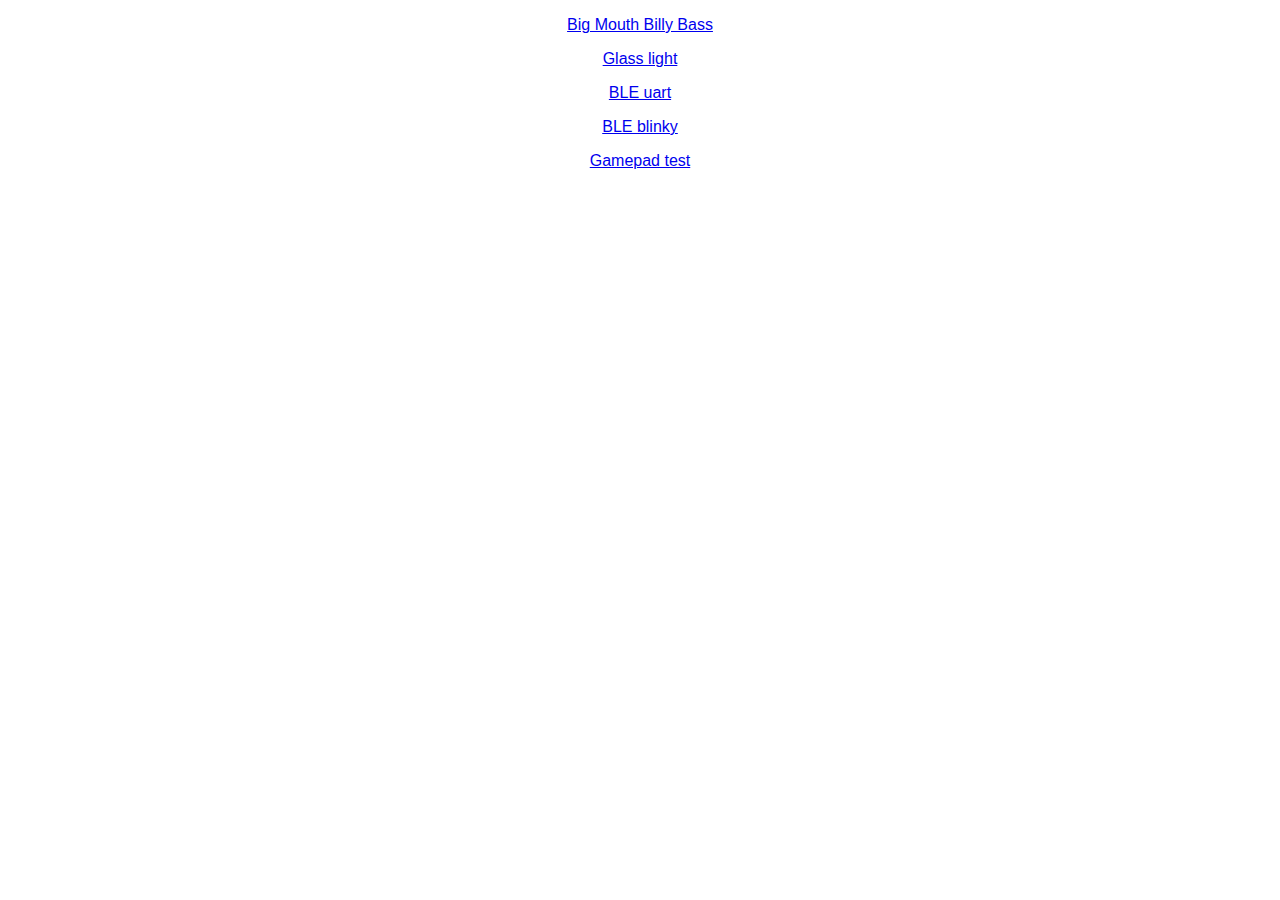
<file: index.html>
<!doctype html>

<html lang="en">

<head>
    <meta charset="utf-8">
    <meta http-equiv="X-UA-Compatible" content="IE=edge">
    <meta name="description" content="Glass light">
    <meta name="viewport" content="width=device-width, initial-scale=1">
    
    <title>Ole Bauck's github pages</title>
    
    <link rel="stylesheet" href="main.css">
    
  </head>

<body>

<div style="text-align:center;">

<p>
<a href="big_mouth_billy_bass.html"> Big Mouth Billy Bass </a>
</p>

<p>
<a href="glass_light.html"> Glass light </a>
</p>

<p>
<a href="ble_uart.html"> BLE uart </a>
</p>

<p>
<a href="ble_blinky.html"> BLE blinky </a>
</p>

<p>
<a href="gamepad_test.html"> Gamepad test </a>
</p>

</div>

</body>
</html>
</file>
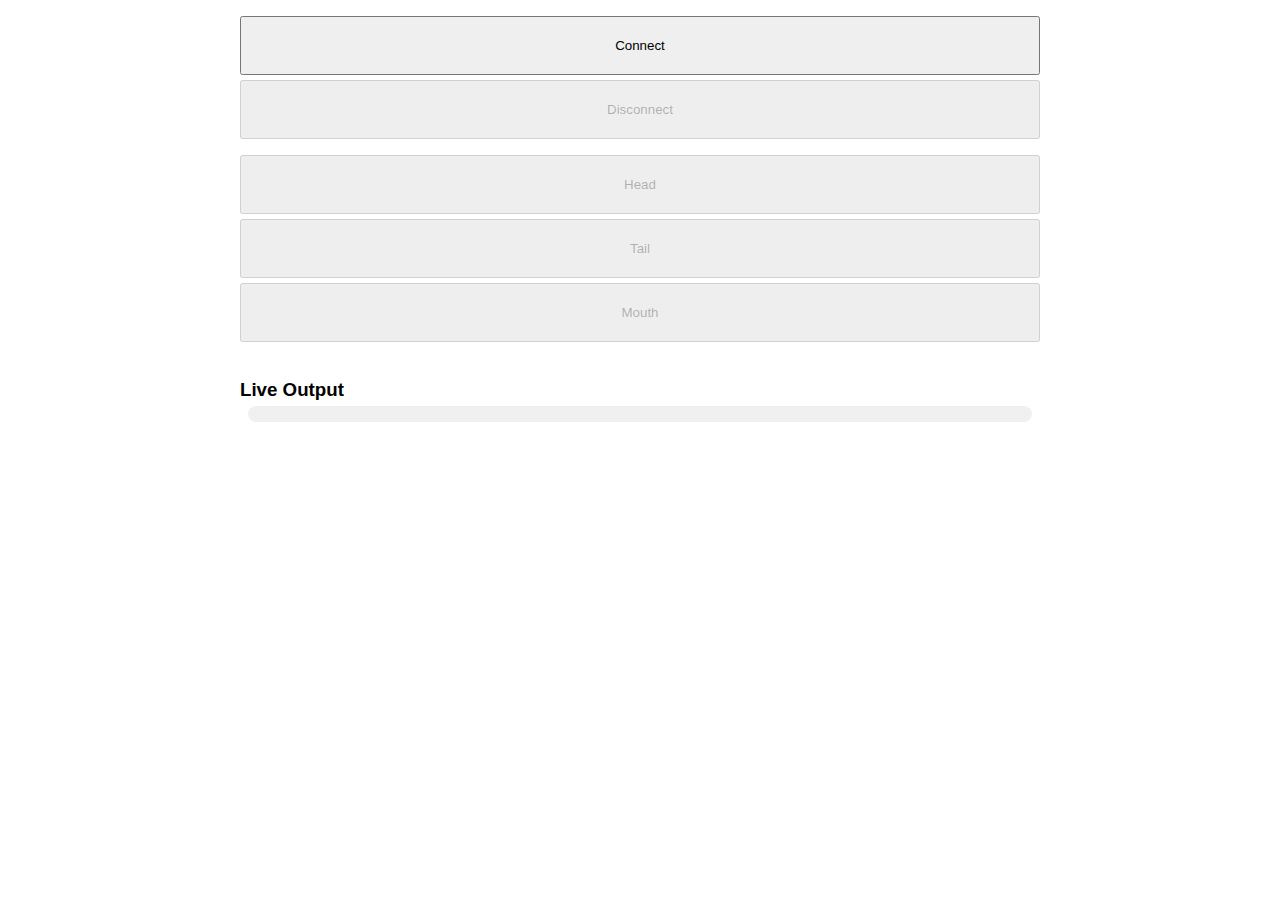
<file: big_mouth_billy_bass.html>
<!doctype html>

<html lang="en">

<head>
    <meta charset="utf-8">
    <meta http-equiv="X-UA-Compatible" content="IE=edge">
    <meta name="description" content="Big mouth billy bass">
    <meta name="viewport" content="width=device-width, initial-scale=1">
    
    <title>Big mouth billy bass</title>
    <script async="" src="https://www.google-analytics.com/analytics.js"></script><script>
      // Add a global error event listener early on in the page load, to help ensure that browsers
      // which don't support specific functionality still end up displaying a meaningful message.
      window.addEventListener('error', function(error) {
        if (ChromeSamples && ChromeSamples.setStatus) {
          console.error(error);
          ChromeSamples.setStatus(error.message + ' (Your browser may not support this feature. Use chrome on android 6 or higher)');
          error.preventDefault();
        }
      });
    </script>
    
    <link rel="stylesheet" href="main.css">
    
  </head>

<body>

<p>
  <button id="connectButton"> Connect </button>
  <button id="disconnectButton" disabled="true"> Disconnect </button>
</p>

<div id="motionButtons">

  <button id="motionHead" onclick="onMotionHeadButtonClick()" disabled="true"> Head </button>
  <button id="motionTail" ontouchstart="onMotionTailButtonClick()" ontouchend="onMotionTailButtonRelease()" disabled="true"> Tail </button>
  <button id="motionMouth" ontouchstart="onMotionMouthButtonClick()" ontouchend="onMotionMouthButtonRelease()" disabled="true"> Mouth </button>

</div>

<div id="playButtons">

</div>

<h3>Live Output</h3>
<div id="output" class="output">
  <div id="content"></div>
  <div id="status"></div>
  <pre id="log"></pre>
</div>

<script>

  var ChromeSamples = {
    log: function() {
      var line = Array.prototype.slice.call(arguments).map(function(argument) {
        return typeof argument === 'string' ? argument : JSON.stringify(argument);
      }).join(' ');
      document.querySelector('#log').textContent += line + '\n';
    },
    clearLog: function() {
      document.querySelector('#log').textContent = '';
    },
    setStatus: function(status) {
      document.querySelector('#status').textContent = status;
    },
    setContent: function(newContent) {
      var content = document.querySelector('#content');
      while(content.hasChildNodes()) {
        content.removeChild(content.lastChild);
      }
      content.appendChild(newContent);
    }
  };

  </script>

  <script>

  var bluetoothDevice;
  var characteristicPlay;
  var characteristicMotion;
  let decoder = new TextDecoder('utf-8');

  let BmbbServiceUuid = '82240001-dfce-47ed-8ca1-d6b50d5a31bf';
  let characteristicUuidSongs = '82240003-dfce-47ed-8ca1-d6b50d5a31bf'
  let characteristicUuidPlay = '82240002-dfce-47ed-8ca1-d6b50d5a31bf'
  let characteristicUuidMotion = '82240004-dfce-47ed-8ca1-d6b50d5a31bf'

  function onConnectButtonClick() {

    log('Requesting Bluetooth Device with Big Mouth Billy Bass Service UUID');
    navigator.bluetooth.requestDevice({
        filters: [{
        services: [BmbbServiceUuid]
      }]
    })
    .then(device => {
      bluetoothDevice = device;
      bluetoothDevice.addEventListener('gattserverdisconnected', onDisconnected);
      log('Connecting to GATT Server...');
      return device.gatt.connect();
    })
    .then(server => {
      log('Getting Service...');
      return server.getPrimaryService(BmbbServiceUuid);
    })
    .then(service => {
      log('Getting Characteristics...');
      return service.getCharacteristics();
    })
    .then(characteristics => {

      let queue = Promise.resolve();

      characteristics.forEach(characteristic => {
        switch (characteristic.uuid) {
          case characteristicUuidSongs:
            log("reading characteristic songs");
            queue = queue.then(_ => characteristic.readValue()).then(value => {
              addPlayButtons(decoder.decode(value))
              log('Value: \n' + decoder.decode(value));
            });
            break;

          case characteristicUuidPlay:
            log("storing characteristic play")
            characteristicPlay = characteristic;
            break;
          case characteristicUuidMotion:
            log("storing characteristic motion")
            characteristicMotion = characteristic;
            break;
        }
      })

      document.getElementById("disconnectButton").disabled = false;
      document.getElementById("connectButton").disabled = true;

      document.getElementById("motionHead").disabled = false;
      document.getElementById("motionTail").disabled = false;
      document.getElementById("motionMouth").disabled = false;

      return queue;
    })
    .catch(error => {
      log('Argh! ' + error);
    });
  } 

function onDisconnectButtonClick() {
  log("Disconnect button click");
  if (!bluetoothDevice) {
    return;
  }
  log('Disconnecting from Bluetooth Device...');
  if (bluetoothDevice.gatt.connected) {
    bluetoothDevice.gatt.disconnect();
  } else {
    log('> Bluetooth Device is already disconnected');
  }
}

function onDisconnected(event) {
  document.getElementById("disconnectButton").disabled = true;
  document.getElementById("connectButton").disabled = false;

  document.getElementById("motionHead").disabled = true;
  document.getElementById("motionTail").disabled = true;
  document.getElementById("motionMouth").disabled = true;

  bluetoothDevice = null;

  var buttonParagraph = document.querySelector('#playButtons');

  //remove buttons if there are any
  while (buttonParagraph.hasChildNodes()) 
  {   
    buttonParagraph.removeChild(buttonParagraph.firstChild);
  }

  // Object event.target is Bluetooth Device getting disconnected.
  log('> Bluetooth Device disconnected');
}

function onPlayButtonClick()
{
  if(characteristicPlay)
  {
    log(this.name);
    
    let ledValue = new Uint8Array([parseInt(this.name)]);

    characteristicPlay.writeValue(ledValue);
  }
}

function onMotionHeadButtonClick()
{
  if(characteristicMotion)
  {
    log("Head toggle");

    let ledValue = new Uint8Array([0]);

    characteristicMotion.writeValue(ledValue);
  }
}

function onMotionTailButtonClick()
{
  if(characteristicMotion)
  {
    log("Tail out");
    let ledValue = new Uint8Array([2]);

    characteristicMotion.writeValue(ledValue);
  }
}

function onMotionTailButtonRelease()
{
  if(characteristicMotion)
  {
    log("Tail in");
    let ledValue = new Uint8Array([3]);

    characteristicMotion.writeValue(ledValue);
  }
}

function onMotionMouthButtonClick()
{
  if(characteristicMotion)
  {
    log("Mouth open");
    let ledValue = new Uint8Array([4]);

    characteristicMotion.writeValue(ledValue);
  }
}

function onMotionMouthButtonRelease()
{
  if(characteristicMotion)
  {
    log("Tail close");
    let ledValue = new Uint8Array([5]);

    characteristicMotion.writeValue(ledValue);
  }
}

function addPlayButtons(str)
{
  var btn;
  var buttonText;
  var buttonParagraph = document.querySelector('#playButtons');

  //remove buttons if there are any
  while (buttonParagraph.hasChildNodes()) 
  {   
    buttonParagraph.removeChild(buttonParagraph.firstChild);
  }

  var res = str.split("\n");
  for(i = 0; i < res.length; i++)
  {
    btn = document.createElement("BUTTON");
    btn.name = i;
    //btn.style.width = "50%";
    //btn.style.margin = "auto";
    //btn.style.display = "block";
    btn.onclick = onPlayButtonClick;
    buttonText = document.createTextNode(res[i]);
    btn.appendChild(buttonText);
    buttonParagraph.appendChild(btn);
  }
}

document.querySelector('#connectButton').addEventListener('click', function() {
  if (isWebBluetoothEnabled()) {
    ChromeSamples.clearLog();
    onConnectButtonClick();
  }
  
});

document.querySelector('#disconnectButton').addEventListener('click', function() {
  if (isWebBluetoothEnabled()) {
    onDisconnectButtonClick();
  }  
});

</script>

<script>
  log = ChromeSamples.log;
  function isWebBluetoothEnabled() {
    if (navigator.bluetooth) {
      return true;
    } else {
      ChromeSamples.setStatus('Web Bluetooth API is not available.\n' +
          'Please make sure the "Experimental Web Platform features" flag is enabled.');
      return false;
    }
  }
</script>

</body>
</html>
</file>
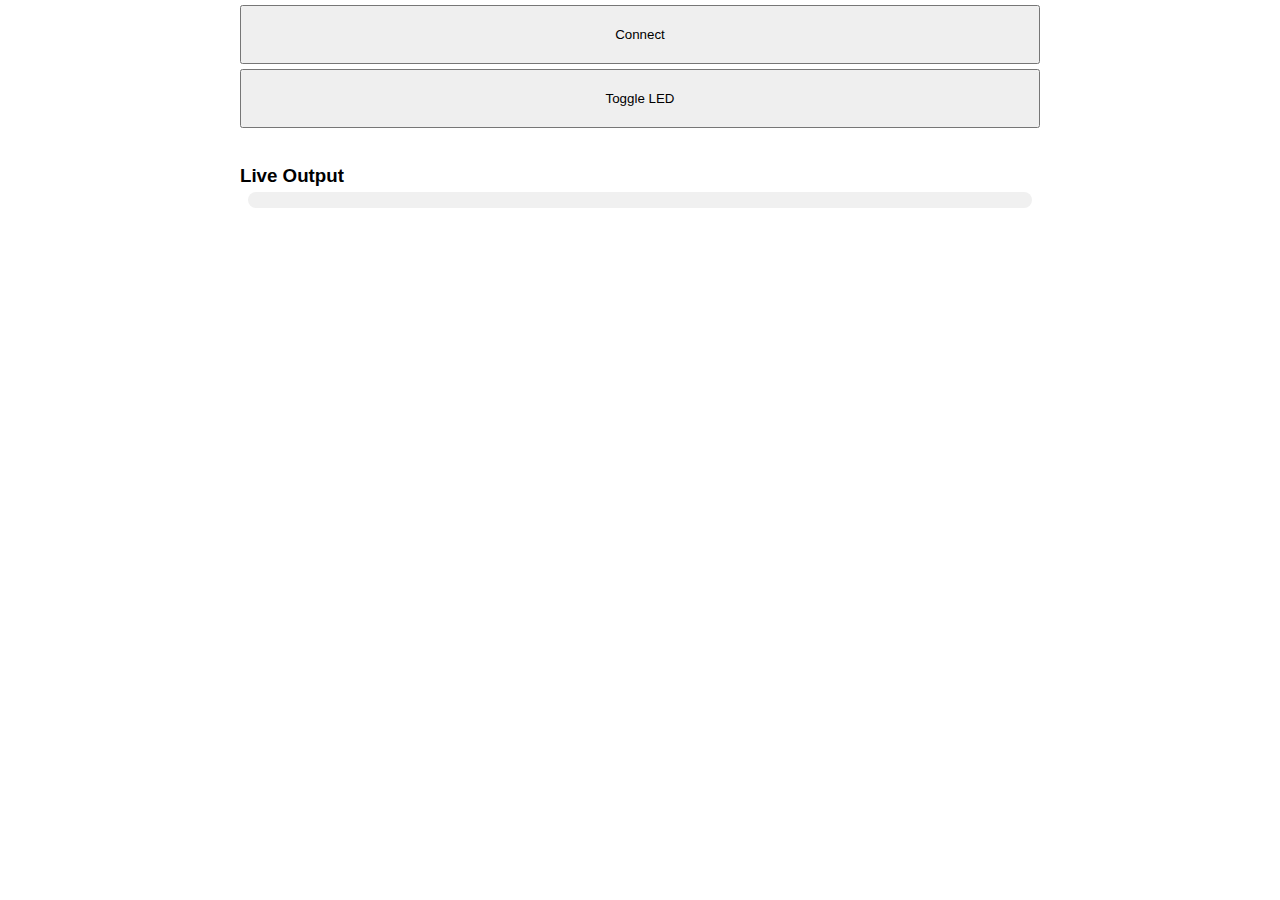
<file: ble_blinky.html>
<!doctype html>

<html lang="en">

<head>
    <meta charset="utf-8">
    <meta http-equiv="X-UA-Compatible" content="IE=edge">
    <meta name="description" content="Sample illustrating the use of Web Bluetooth / Write Descriptor.">
    <meta name="viewport" content="width=device-width, initial-scale=1">
    
    <title>Web Bluetooth / Write Descriptor Sample</title>
    <script async="" src="https://www.google-analytics.com/analytics.js"></script><script>
      // Add a global error event listener early on in the page load, to help ensure that browsers
      // which don't support specific functionality still end up displaying a meaningful message.
      window.addEventListener('error', function(error) {
        if (ChromeSamples && ChromeSamples.setStatus) {
          console.error(error);
          ChromeSamples.setStatus(error.message + ' (Your browser may not support this feature.)');
          error.preventDefault();
        }
      });
    </script>
    
    <link rel="stylesheet" href="main.css">
    
  </head>

<body>

<button id="connectButton">Connect</button>

<button id="LEDButton">Toggle LED</button>

<h3>Live Output</h3>
<div id="output" class="output">
  <div id="content"></div>
  <div id="status"></div>
  <pre id="log"></pre>
</div>

<script>

  var ChromeSamples = {
    log: function() {
      var line = Array.prototype.slice.call(arguments).map(function(argument) {
        return typeof argument === 'string' ? argument : JSON.stringify(argument);
      }).join(' ');
      document.querySelector('#log').textContent += line + '\n';
    },
    clearLog: function() {
      document.querySelector('#log').textContent = '';
    },
    setStatus: function(status) {
      document.querySelector('#status').textContent = status;
    },
    setContent: function(newContent) {
      var content = document.querySelector('#content');
      while(content.hasChildNodes()) {
        content.removeChild(content.lastChild);
      }
      content.appendChild(newContent);
    }
  };

  </script>

  <script>

  var myCharacteristic;
  let toggle_value = 0;

  let serviceUuid = '00001523-1212-efde-1523-785feabcd123';
  let characteristicUuid = '00001525-1212-efde-1523-785feabcd123'

  function onConnectButtonClick() {

    log('Requesting Bluetooth Device with Led Button Service');
    navigator.bluetooth.requestDevice({
        filters: [{
        services: ['00001523-1212-efde-1523-785feabcd123']
      }]
    })
    .then(device => {
      log('Connecting to GATT Server...');
      return device.gatt.connect();
    })
    .then(server => {
      log('Getting Service...');
      return server.getPrimaryService(serviceUuid);
    })
    .then(service => {
      log('Getting Characteristic...');
      return service.getCharacteristic(characteristicUuid);
    })
    .then(characteristic => {
      myCharacteristic = characteristic;
      log("connected to device, push button to toggle led.");
    })
    .catch(error => {
      document.querySelector('#writeButton').disabled = true;
      log('Argh! ' + error);
    });
  } 

function onLedButtonClick(){
  if(myCharacteristic)
  {
    if(toggle_value == 0)
    {
      toggle_value = 1;
    }
    else
    {
      toggle_value = 0;
    }
    let ledValue = new Uint8Array([toggle_value]);
    myCharacteristic.writeValue(ledValue);
  }
  else
  {
    log("Device is not connected, push the connect button.");
  }
}

document.querySelector('#connectButton').addEventListener('click', function() {
  if (isWebBluetoothEnabled()) {
    ChromeSamples.clearLog();
    onConnectButtonClick();
  }
});

document.querySelector('#LEDButton').addEventListener('click', function() {
  onLedButtonClick();
});

</script>

<script>
  log = ChromeSamples.log;
  function isWebBluetoothEnabled() {
    if (navigator.bluetooth) {
      return true;
    } else {
      ChromeSamples.setStatus('Web Bluetooth API is not available.\n' +
          'Please make sure the "Experimental Web Platform features" flag is enabled.');
      return false;
    }
  }
</script>

</body>
</html>
</file>
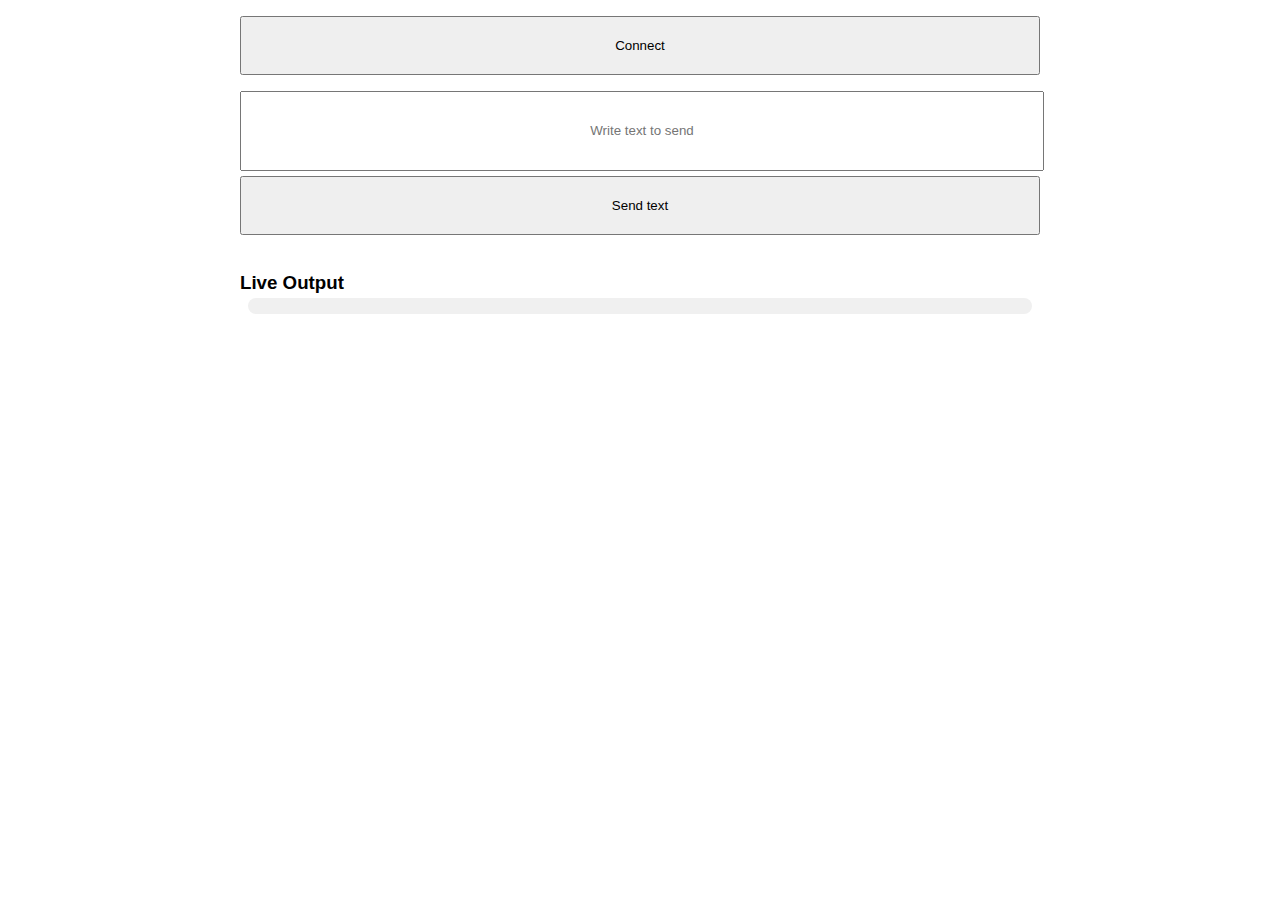
<file: ble_uart.html>
<!doctype html>

<html lang="en">

<head>
    <meta charset="utf-8">
    <meta http-equiv="X-UA-Compatible" content="IE=edge">
    <meta name="description" content="Sample illustrating the use of Web Bluetooth / Write Descriptor.">
    <meta name="viewport" content="width=device-width, initial-scale=1">
    
    <title>Web Bluetooth / Write Descriptor Sample</title>
    <script async="" src="https://www.google-analytics.com/analytics.js"></script><script>
      // Add a global error event listener early on in the page load, to help ensure that browsers
      // which don't support specific functionality still end up displaying a meaningful message.
      window.addEventListener('error', function(error) {
        if (ChromeSamples && ChromeSamples.setStatus) {
          console.error(error);
          ChromeSamples.setStatus(error.message + ' (Your browser may not support this feature.)');
          error.preventDefault();
        }
      });
    </script>
    
    <link rel="stylesheet" href="main.css">
    
  </head>

<body>

<p>
<button id="connectButton">Connect</button>
</p>

<p>
  <input id="uartText" type="text" placeholder="Write text to send">
  <button id="writeButton">Send text</button>
</p>

<h3>Live Output</h3>
<div id="output" class="output">
  <div id="content"></div>
  <div id="status"></div>
  <pre id="log"></pre>
</div>

<script>

  var ChromeSamples = {
    log: function() {
      var line = Array.prototype.slice.call(arguments).map(function(argument) {
        return typeof argument === 'string' ? argument : JSON.stringify(argument);
      }).join(' ');
      document.querySelector('#log').textContent += line + '\n';
    },
    clearLog: function() {
      document.querySelector('#log').textContent = '';
    },
    setStatus: function(status) {
      document.querySelector('#status').textContent = status;
    },
    setContent: function(newContent) {
      var content = document.querySelector('#content');
      while(content.hasChildNodes()) {
        content.removeChild(content.lastChild);
      }
      content.appendChild(newContent);
    }
  };

  </script>

  <script>

  var CharacteristicTx;
  var CharacteristicRx;
  let toggle_value = 0;

  let serviceUuid = '6e400001-b5a3-f393-e0a9-e50e24dcca9e';
  let characteristicUuidTx = '6e400002-b5a3-f393-e0a9-e50e24dcca9e'
  let characteristicUuidRx = '6e400003-b5a3-f393-e0a9-e50e24dcca9e'

  function onConnectButtonClick() {

    log('Requesting Bluetooth Device with Nordic Uart Service');
    navigator.bluetooth.requestDevice({
        filters: [{
        services: [serviceUuid]
      }]
    })
    .then(device => {
      log('Connecting to GATT Server...');
      return device.gatt.connect();
    })
    .then(server => {
      log('Getting Service...');
      return server.getPrimaryService(serviceUuid);
    })
    .then(service => {
      log('Getting Characteristics...');
      return service.getCharacteristics();
    })
    .then(characteristics => {

      let queue = Promise.resolve();

      characteristics.forEach(characteristic => {
        switch (characteristic.uuid) {
          case characteristicUuidRx:
            log("storing characteristic Rx")
            CharacteristicRx = characteristic;
            break;

          case characteristicUuidTx:
            log("storing characteristic Tx")
            CharacteristicTx = characteristic;
            break;
        }
      })

      return queue;
    })
    .catch(error => {
      document.querySelector('#writeButton').disabled = true;
      log('Argh! ' + error);
    });
  } 

function onWriteButtonClick(){
  if(!CharacteristicTx)
  {
    log("Device is not connected, push the connect button.");
    return;
  }
  
  let encoder = new TextEncoder('utf-8');
  let value = document.querySelector('#uartText').value;
  CharacteristicTx.writeValue(encoder.encode(value))

  .then(_ => {
    log('sent: ' + value);
  })
  .catch(error => {
    log('Argh! ' + error);
  });
}

document.querySelector('#connectButton').addEventListener('click', function() {
  if (isWebBluetoothEnabled()) {
    ChromeSamples.clearLog();
    onConnectButtonClick();
  }
});

document.querySelector('#writeButton').addEventListener('click', function() {
  onWriteButtonClick();
});

</script>

<script>
  log = ChromeSamples.log;
  function isWebBluetoothEnabled() {
    if (navigator.bluetooth) {
      return true;
    } else {
      ChromeSamples.setStatus('Web Bluetooth API is not available.\n' +
          'Please make sure the "Experimental Web Platform features" flag is enabled.');
      return false;
    }
  }
</script>

</body>
</html>
</file>
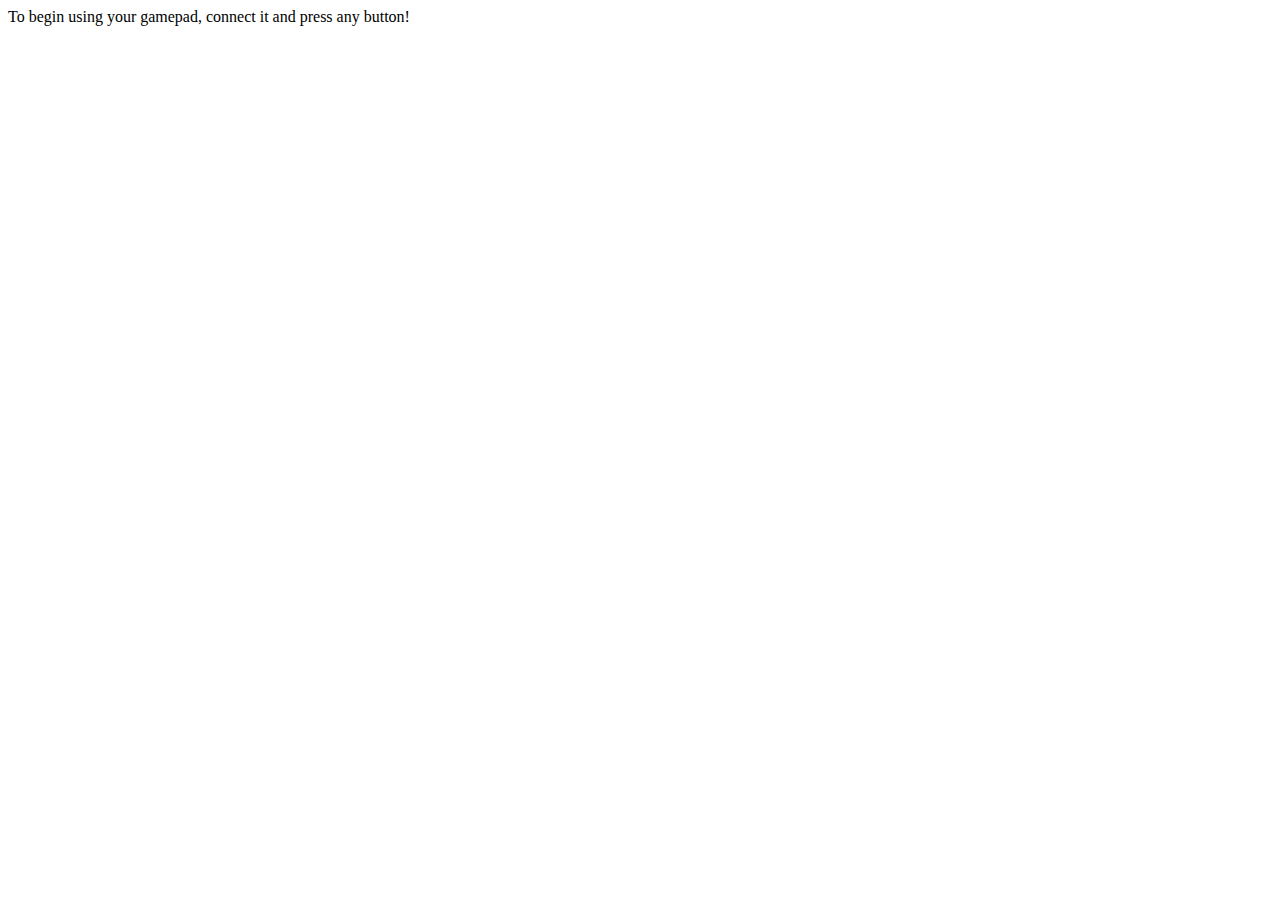
<file: gamepad_test.html>
<!DOCTYPE html>
<html>
    <head>
        <meta charset="utf-8">
        <meta http-equiv="X-UA-Compatible" content="IE=edge,chrome=1">
        <title></title>
        <meta name="description" content="">
        <meta name="viewport" content="width=device-width">
        <script type="text/javascript" src="https://ajax.googleapis.com/ajax/libs/jquery/2.1.0/jquery.min.js"></script>
 
    </head>
    <body>
 
    <div id="gamepadPrompt"></div>
    <div id="gamepadDisplay"></div>
 
    <script>
    var hasGP = false;
    var repGP;
 
    function canGame() {
        return "getGamepads" in navigator;
    }
 
    function reportOnGamepad() {
        var gp = navigator.getGamepads()[0];
        var html = "";
            html += "id: "+gp.id+"<br/>";
 
        for(var i=0;i<gp.buttons.length;i++) {
            html+= "Button "+(i+1)+": ";
            if(gp.buttons[i].pressed) html+= " pressed";
            html+= "<br/>";
        }
 
        for(var i=0;i<gp.axes.length; i+=1) {
            html+= "Stick : " +gp.axes[i]+"<br/>";
        }
 
        $("#gamepadDisplay").html(html);
    }
 
    $(document).ready(function() {
 
        if(canGame()) {
 
            var prompt = "To begin using your gamepad, connect it and press any button!";
            $("#gamepadPrompt").text(prompt);
 
            $(window).on("gamepadconnected", function() {
                hasGP = true;
                $("#gamepadPrompt").html("Gamepad connected!");
                console.log("connection event");
                repGP = window.setInterval(reportOnGamepad,50);
            });
 
            $(window).on("gamepaddisconnected", function() {
                console.log("disconnection event");
                $("#gamepadPrompt").text(prompt);
                window.clearInterval(repGP);
            });
 
            //setup an interval for Chrome
            var checkGP = window.setInterval(function() {
                console.log('checkGP');
                if(navigator.getGamepads()[0]) {
                    if(!hasGP) $(window).trigger("gamepadconnected");
                    window.clearInterval(checkGP);
                }
            }, 500);
        }
 
    });
    </script>
    </body>
</html>
</file>
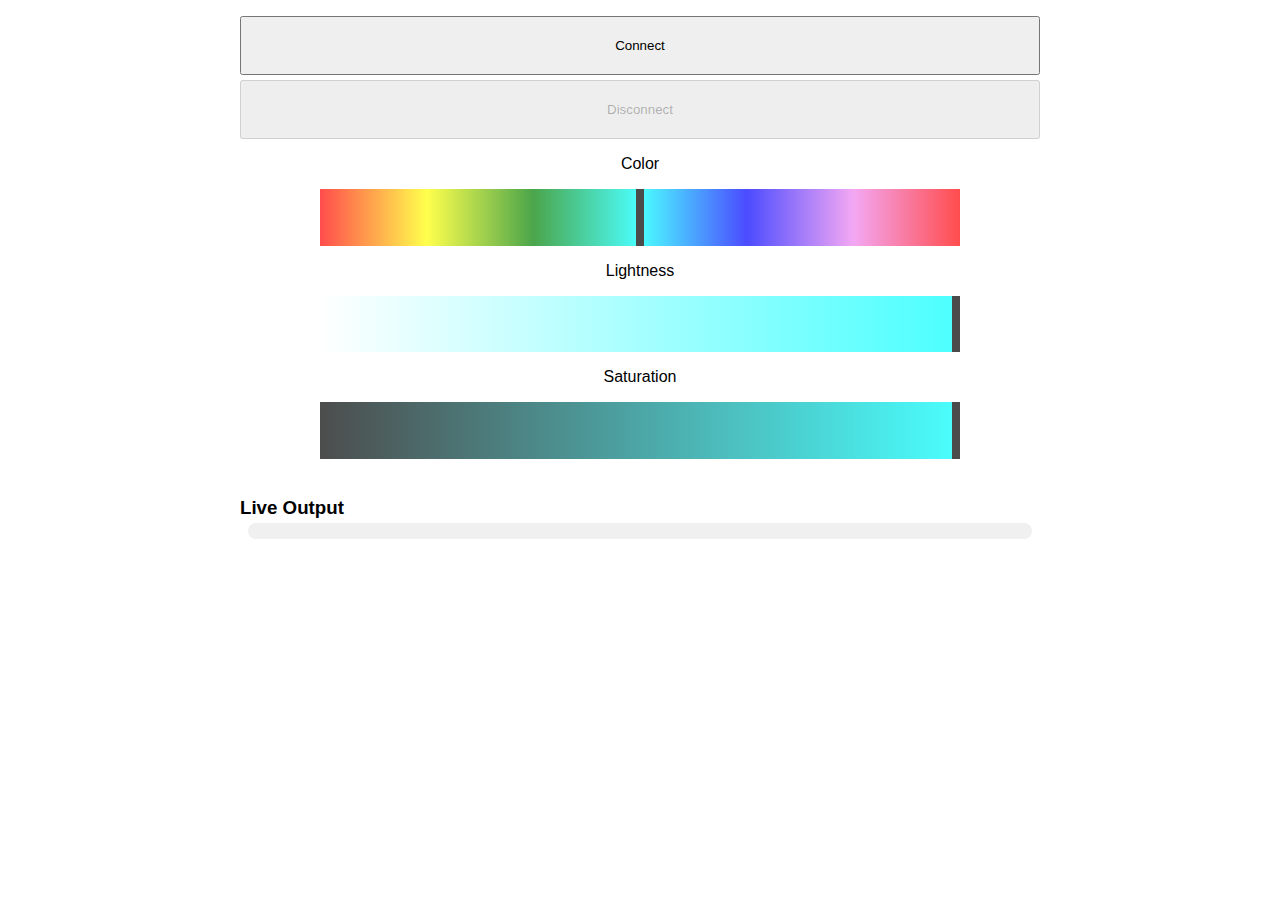
<file: glass_light.html>
<!doctype html>

<html lang="en">

<head>
    <meta charset="utf-8">
    <meta http-equiv="X-UA-Compatible" content="IE=edge">
    <meta name="description" content="Glass light">
    <meta name="viewport" content="width=device-width, initial-scale=1">
    
    <title>Glass light</title>
    <script async="" src="https://www.google-analytics.com/analytics.js"></script><script>
      // Add a global error event listener early on in the page load, to help ensure that browsers
      // which don't support specific functionality still end up displaying a meaningful message.
      window.addEventListener('error', function(error) {
        if (ChromeSamples && ChromeSamples.setStatus) {
          console.error(error);
          ChromeSamples.setStatus(error.message + ' (Your browser may not support this feature. Use chrome on android 6 or higher)');
          error.preventDefault();
        }
      });
    </script>
    
    <link rel="stylesheet" href="main.css">
    
  </head>

<body>

<p>
  <button id="connectButton"> Connect </button>
  <button id="disconnectButton" disabled="true"> Disconnect </button>
</p>

<!--
<div id="colorPickerDiv">

  <input type="color" id="colorPicker" value="#000000" disabled="true">

</div>
-->

<div class="slidecontainer">
  <p style="text-align:center;">Color</p>
  <input type="range" min="0" max="360" value="180" class="slider" id="hueSlider">
  <p style="text-align:center;">Lightness</p>
  <input type="range" min="0" max="100" value="100" class="slider" id="lightSlider">
  <p style="text-align:center;">Saturation</p>
  <input type="range" min="0" max="100" value="100" class="slider" id="satSlider">
</div>

<h3>Live Output</h3>
<div id="output" class="output">
  <div id="content"></div>
  <div id="status"></div>
  <pre id="log"></pre>
</div>

<script>

  var ChromeSamples = {
    log: function() {
      var line = Array.prototype.slice.call(arguments).map(function(argument) {
        return typeof argument === 'string' ? argument : JSON.stringify(argument);
      }).join(' ');
      document.querySelector('#log').textContent += line + '\n';
    },
    clearLog: function() {
      document.querySelector('#log').textContent = '';
    },
    setStatus: function(status) {
      document.querySelector('#status').textContent = status;
    },
    setContent: function(newContent) {
      var content = document.querySelector('#content');
      while(content.hasChildNodes()) {
        content.removeChild(content.lastChild);
      }
      content.appendChild(newContent);
    }
  };

  </script>

  <script>

  var bluetoothDevice;
  var characteristicColor;
  let decoder = new TextDecoder('utf-8');

  let GlassLightServiceUuid = '28d40001-4ca6-4b4d-9f0e-29cdb15ae435';
  let characteristicUuidColor = '28d40002-4ca6-4b4d-9f0e-29cdb15ae435';

  function onConnectButtonClick() {

    log('Requesting Bluetooth Device with Glass light Service UUID');
    navigator.bluetooth.requestDevice({
        filters: [{
        //services: [GlassLightServiceUuid]
        name: 'glass_light'
      }],
      optionalServices: [GlassLightServiceUuid]
    })
    .then(device => {
      bluetoothDevice = device;
      bluetoothDevice.addEventListener('gattserverdisconnected', onDisconnected);
      log('Connecting to GATT Server...');
      return device.gatt.connect();
    })
    .then(server => {
      log('Getting Service...');
      return server.getPrimaryService(GlassLightServiceUuid);
    })
    .then(service => {
      log('Getting Characteristics...');
      return service.getCharacteristics();
    })
    .then(characteristics => {

      let queue = Promise.resolve();

      characteristics.forEach(characteristic => {
        switch (characteristic.uuid) {
          case characteristicUuidColor:
            log("storing characteristic color")
            characteristicColor = characteristic;
            break;
        }
      })

      document.getElementById("disconnectButton").disabled = false;
      document.getElementById("connectButton").disabled = true;
      //document.getElementById("colorPicker").disabled = false;
      return queue;
    })
    .catch(error => {
      log('Argh! ' + error);
    });
  } 

function onDisconnected(event) {
  document.getElementById("disconnectButton").disabled = true;
  document.getElementById("connectButton").disabled = false;
  //document.getElementById("colorPicker").disabled = true;

  //document.getElementById("colorPicker").value = '#000000'

  bluetoothDevice = null;
  // Object event.target is Bluetooth Device getting disconnected.
  log('Bluetooth Device disconnected');
}

function onDisconnectButtonClick() {
  if (!bluetoothDevice) {
    return;
  }
  log('Disconnecting from Bluetooth Device...');
  if (bluetoothDevice.gatt.connected) {
    bluetoothDevice.gatt.disconnect();
  } else {
    log('Bluetooth Device is already disconnected');
  }
}

var color;
var colorChanged = true;
var hueSlider = document.getElementById("hueSlider");
var lightSlider = document.getElementById("lightSlider");
var satSlider = document.getElementById("satSlider");

function clickColor()
{
  if(characteristicColor)
  {
    //var colorVal = document.getElementById("colorPicker").value;

    if(colorChanged)
    {
      colorChanged = false;
      //convert from hex string to int
      //fex #ff1099 --> r = 255, g = 16, b = 153
      //var r = parseInt(color.substr(1,2), 16);
      //var g = parseInt(color.substr(3,2), 16);
      //var b = parseInt(color.substr(5,2), 16);

      //let ledValue = new Uint8Array([r, g, b]);

      let ledValue = new Uint8Array(HSVtoRGB(hueSlider.value/360,satSlider.value/100,lightSlider.value/100));

      //log(ledValue);

      characteristicColor.writeValue(ledValue);
    }
  }
}

//start a timer to check color picked every x ms
setInterval(clickColor, 50);

function componentToHex(c) {
    var hex = c.toString(16);
    return hex.length == 1 ? "0" + hex : hex;
}

function hslToRgb(h, s, l) {
  var r, g, b;

  if (s == 0) {
    r = g = b = l; // achromatic
  } else {
    function hue2rgb(p, q, t) {
      if (t < 0) t += 1;
      if (t > 1) t -= 1;
      if (t < 1/6) return p + (q - p) * 6 * t;
      if (t < 1/2) return q;
      if (t < 2/3) return p + (q - p) * (2/3 - t) * 6;
      return p;
    }

    var q = l < 0.5 ? l * (1 + s) : l + s - l * s;
    var p = 2 * l - q;

    r = hue2rgb(p, q, h + 1/3);
    g = hue2rgb(p, q, h);
    b = hue2rgb(p, q, h - 1/3);
  }

  return [Math.round(r * 255), Math.round(g * 255), Math.round(b * 255)];
}

function HSVtoRGB(h, s, v) {
    var r, g, b, i, f, p, q, t;
    if (arguments.length === 1) {
        s = h.s, v = h.v, h = h.h;
    }
    i = Math.floor(h * 6);
    f = h * 6 - i;
    p = v * (1 - s);
    q = v * (1 - f * s);
    t = v * (1 - (1 - f) * s);
    switch (i % 6) {
        case 0: r = v, g = t, b = p; break;
        case 1: r = q, g = v, b = p; break;
        case 2: r = p, g = v, b = t; break;
        case 3: r = p, g = q, b = v; break;
        case 4: r = t, g = p, b = v; break;
        case 5: r = v, g = p, b = q; break;
    }
    return [Math.round(r * 255), Math.round(g * 255), Math.round(b * 255)];
}


function changeSlideColors()
{
    colorChanged = true;

    var sat = satSlider.value/100;
    var light = lightSlider.value/100;

    var rgb = HSVtoRGB(hueSlider.value/360, sat, light);

    var rgb_string = '#'+ componentToHex(rgb[0]) + componentToHex(rgb[1]) + componentToHex(rgb[2]);

    lightSlider.style.background = 'linear-gradient(to right, black,' + rgb_string + ')';
    satSlider.style.background = 'linear-gradient(to right, white,' + rgb_string + ')';

    //var red     = '#'+ componentToHex(rgb[0] * sat) + componentToHex(rgb[1] * (1 - light)) + componentToHex(rgb[2] * (1 - light));
}

hueSlider.oninput = function() {
    changeSlideColors();
}

lightSlider.oninput = function() {
    changeSlideColors();
}

satSlider.oninput = function() {
    changeSlideColors();
}  

document.querySelector('#connectButton').addEventListener('click', function() {
  if (isWebBluetoothEnabled()) {
    ChromeSamples.clearLog();
    onConnectButtonClick();
  }  
});

document.querySelector('#disconnectButton').addEventListener('click', function() {
  if (isWebBluetoothEnabled()) {
    onDisconnectButtonClick();
  }  
});

</script>

<script>
  log = ChromeSamples.log;
  function isWebBluetoothEnabled() {
    if (navigator.bluetooth) {
      return true;
    } else {
      ChromeSamples.setStatus('Web Bluetooth API is not available.\n' +
          'Please make sure the "Experimental Web Platform features" flag is enabled.');
      return false;
    }
  }
</script>

</body>
</html>
</file>
<file: main.css>
body {
  background-color: #ffffff;
  box-sizing: border-box;
  font-family: "Roboto", "Helvetica", "Arial", sans-serif;
}

@media screen and (min-width: 832px) {
  body {
    width: 800px;
    margin: 0 auto;
  }
}

h1 {
  margin-bottom: -0.3em;
}

h2 {
  margin-top: 2em;
}

h3 {
  margin-bottom: -0.2em;
  margin-top: 2em;
}

button {
    text-align: center;
    width: 100%;
    margin: auto;
    display: block;
    margin-top: 5px;
    margin-bottom: 5px;
    padding: 20px;
}

input {
    text-align: center;
    width: 100%;
    margin: auto;
    display: block;
    margin-top: 5px;
    margin-bottom: 5px;
    padding: 0px;
    height: 2cm;
}

#playButtons {
  margin-top: 30px;
  margin-bottom: 30px;
}

.pageIcon {
  height: 2.3em;
  float: left;
  margin-right: 0.5em;
}

.availability {
  margin-bottom: 2em;
}

.output {
  background-color: #f0f0f0;
  border-radius: 0.75em;
  display: block;
  margin: 0.5em;
  padding: 0.5em;
}

#status {
  margin: .5em 0;
  font-style: italic;
}

#log {
  margin: .5em 0;
  white-space: pre-wrap;
}

#status:empty, #log:empty, #content:empty {
  display: none;
}

.highlight {
  border-radius: 0.75em;
  border: 1px solid #f0f0f0;
  display: block;
  margin: 0.5em;
  overflow-x: auto;
  padding: 0.5em;
}

code {
  font-family: Inconsolata, Consolas, monospace;
}

.c { color: #999988; font-style: italic } /* Comment */
.err { color: #a61717; background-color: #e3d2d2 } /* Error */
.k { font-weight: bold } /* Keyword */
.o { font-weight: bold } /* Operator */
.cm { color: #999988; font-style: italic } /* Comment.Multiline */
.cp { color: #999999; font-weight: bold } /* Comment.Preproc */
.c1 { color: #999988; font-style: italic } /* Comment.Single */
.cs { color: #999999; font-weight: bold; font-style: italic } /* Comment.Special */
.gd { color: #000000; background-color: #ffdddd } /* Generic.Deleted */
.gd .x { color: #000000; background-color: #ffaaaa } /* Generic.Deleted.Specific */
.ge { font-style: italic } /* Generic.Emph */
.gr { color: #aa0000 } /* Generic.Error */
.gh { color: #999999 } /* Generic.Heading */
.gi { color: #000000; background-color: #ddffdd } /* Generic.Inserted */
.gi .x { color: #000000; background-color: #aaffaa } /* Generic.Inserted.Specific */
.go { color: #888888 } /* Generic.Output */
.gp { color: #555555 } /* Generic.Prompt */
.gs { font-weight: bold } /* Generic.Strong */
.gu { color: #aaaaaa } /* Generic.Subheading */
.gt { color: #aa0000 } /* Generic.Traceback */
.kc { font-weight: bold } /* Keyword.Constant */
.kd { font-weight: bold } /* Keyword.Declaration */
.kp { font-weight: bold } /* Keyword.Pseudo */
.kr { font-weight: bold } /* Keyword.Reserved */
.kt { color: #445588; font-weight: bold } /* Keyword.Type */
.m { color: #009999 } /* Literal.Number */
.s { color: #d14 } /* Literal.String */
.na { color: #008080 } /* Name.Attribute */
.nb { color: #0086B3 } /* Name.Builtin */
.nc { color: #445588; font-weight: bold } /* Name.Class */
.no { color: #008080 } /* Name.Constant */
.ni { color: #800080 } /* Name.Entity */
.ne { color: #990000; font-weight: bold } /* Name.Exception */
.nf { color: #990000; font-weight: bold } /* Name.Function */
.nn { color: #555555 } /* Name.Namespace */
.nt { color: #000080 } /* Name.Tag */
.nv { color: #008080 } /* Name.Variable */
.ow { font-weight: bold } /* Operator.Word */
.w { color: #bbbbbb } /* Text.Whitespace */
.mf { color: #009999 } /* Literal.Number.Float */
.mh { color: #009999 } /* Literal.Number.Hex */
.mi { color: #009999 } /* Literal.Number.Integer */
.mo { color: #009999 } /* Literal.Number.Oct */
.sb { color: #d14 } /* Literal.String.Backtick */
.sc { color: #d14 } /* Literal.String.Char */
.sd { color: #d14 } /* Literal.String.Doc */
.s2 { color: #d14 } /* Literal.String.Double */
.se { color: #d14 } /* Literal.String.Escape */
.sh { color: #d14 } /* Literal.String.Heredoc */
.si { color: #d14 } /* Literal.String.Interpol */
.sx { color: #d14 } /* Literal.String.Other */
.sr { color: #009926 } /* Literal.String.Regex */
.s1 { color: #d14 } /* Literal.String.Single */
.ss { color: #990073 } /* Literal.String.Symbol */
.bp { color: #999999 } /* Name.Builtin.Pseudo */
.vc { color: #008080 } /* Name.Variable.Class */
.vg { color: #008080 } /* Name.Variable.Global */
.vi { color: #008080 } /* Name.Variable.Instance */
.il { color: #009999 } /* Literal.Number.Integer.Long */

.slidecontainer {
    width: 100%; /* Width of the outside container */
}

#hueSlider {
  background: linear-gradient(to right, red , yellow, green, cyan, blue, violet, red);
}

#satSlider {
  background: linear-gradient(to right, black, cyan);
}

#lightSlider {
  background: linear-gradient(to right, white, cyan);
}

/* The slider itself */
.slider {
    -webkit-appearance: none;  /* Override default CSS styles */
    appearance: none;
    width: 80%; /* Full-width */
    height: 1.5cm; /* Specified height */
    outline: none; /* Remove outline */
    opacity: 0.7; /* Set transparency (for mouse-over effects on hover) */
    -webkit-transition: .2s; /* 0.2 seconds transition on hover */
    transition: opacity .2s;
    /*margin: 1cm;*/
}

/* Mouse-over effects */
.slider:hover {
    opacity: 1; /* Fully shown on mouse-over */
}

/* The slider handle (use webkit (Chrome, Opera, Safari, Edge) and moz (Firefox) to override default look) */ 
.slider::-webkit-slider-thumb {
    -webkit-appearance: none; /* Override default look */
    appearance: none;
    width: 0.2cm; /* Set a specific slider handle width */
    height: 1.5cm; /* Slider handle height */
    background: #000000; /* Green background */
    cursor: pointer; /* Cursor on hover */
}

.slider::-moz-range-thumb {
    width: 0.2cm; /* Set a specific slider handle width */
    height: 1.5cm; /* Slider handle height */
    background: #000000; /* Green background */
    cursor: pointer; /* Cursor on hover */
}
</file>
